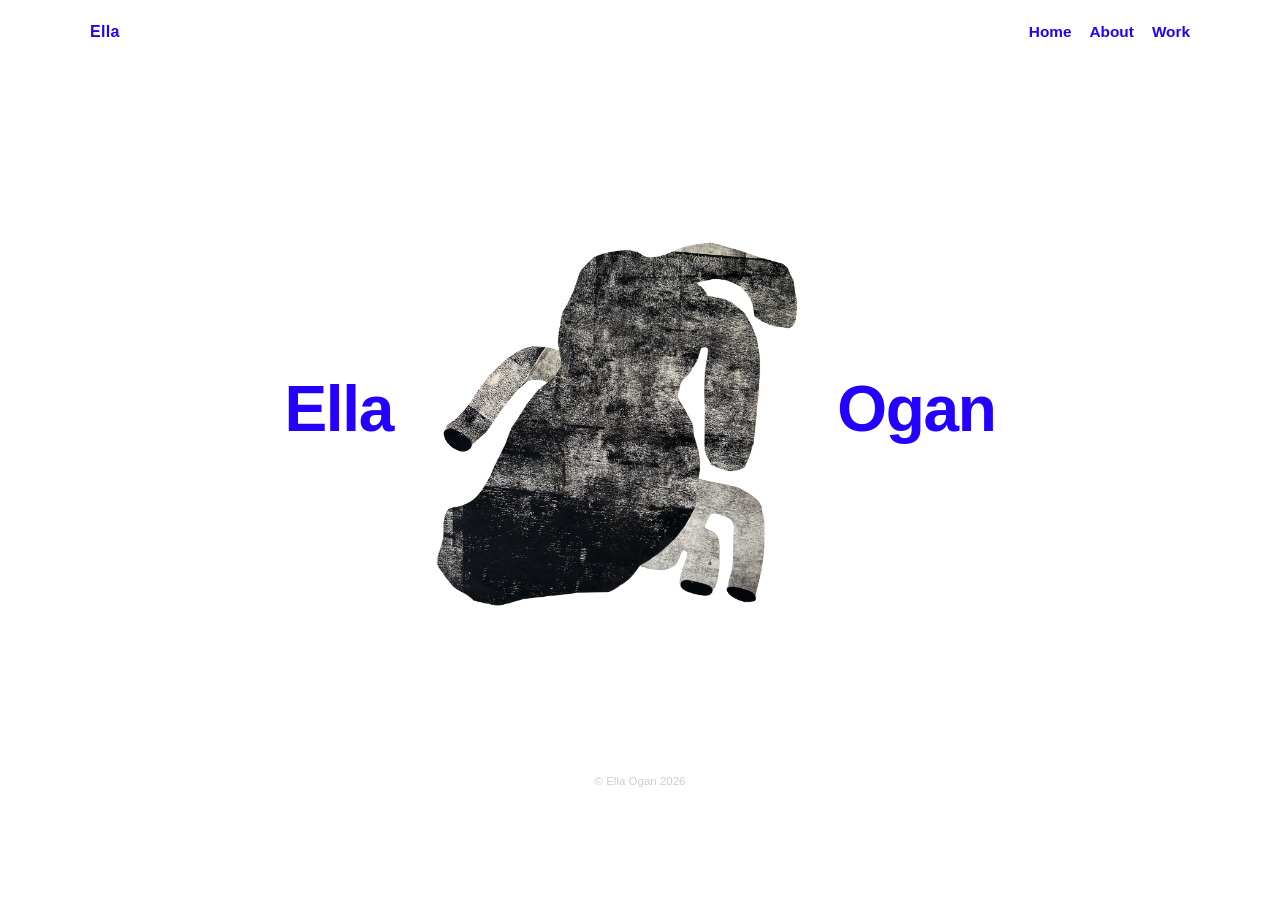
<file: index.html>
<!DOCTYPE html>
<html lang="en">
  <head>
    <meta charset="UTF-8" />
    <meta name="viewport" content="width=device-width, initial-scale=1.0" />
    <title>Home | Ella</title>
    <link rel="stylesheet" href="styles.css" />
  </head>
  <body data-page="home">
    <header class="site-header">
      <div class="container nav-wrap">
        <a class="logo" href="index.html">Ella</a>
        <nav class="main-nav">
          <a href="index.html" data-nav="home">Home</a>
          <a href="about.html" data-nav="about">About</a>
          <a href="work.html" data-nav="work">Work</a>
        </nav>
      </div>
    </header>
    <main class="container">
      <section class="intro-card">
        <span class="home-name" id="name-first"></span>
        <a class="home-image-wrap" href="work.html" id="home-image-link">
          <img id="home-image" class="home-image" alt="" />
          <div class="home-image-overlay"></div>
        </a>
        <span class="home-name" id="name-last"></span>
      </section>
    </main>
    <footer class="site-footer">© Ella Ogan</footer>
    <script src="content.js"></script>
    <script src="site.js"></script>
  </body>
</html>
</file>
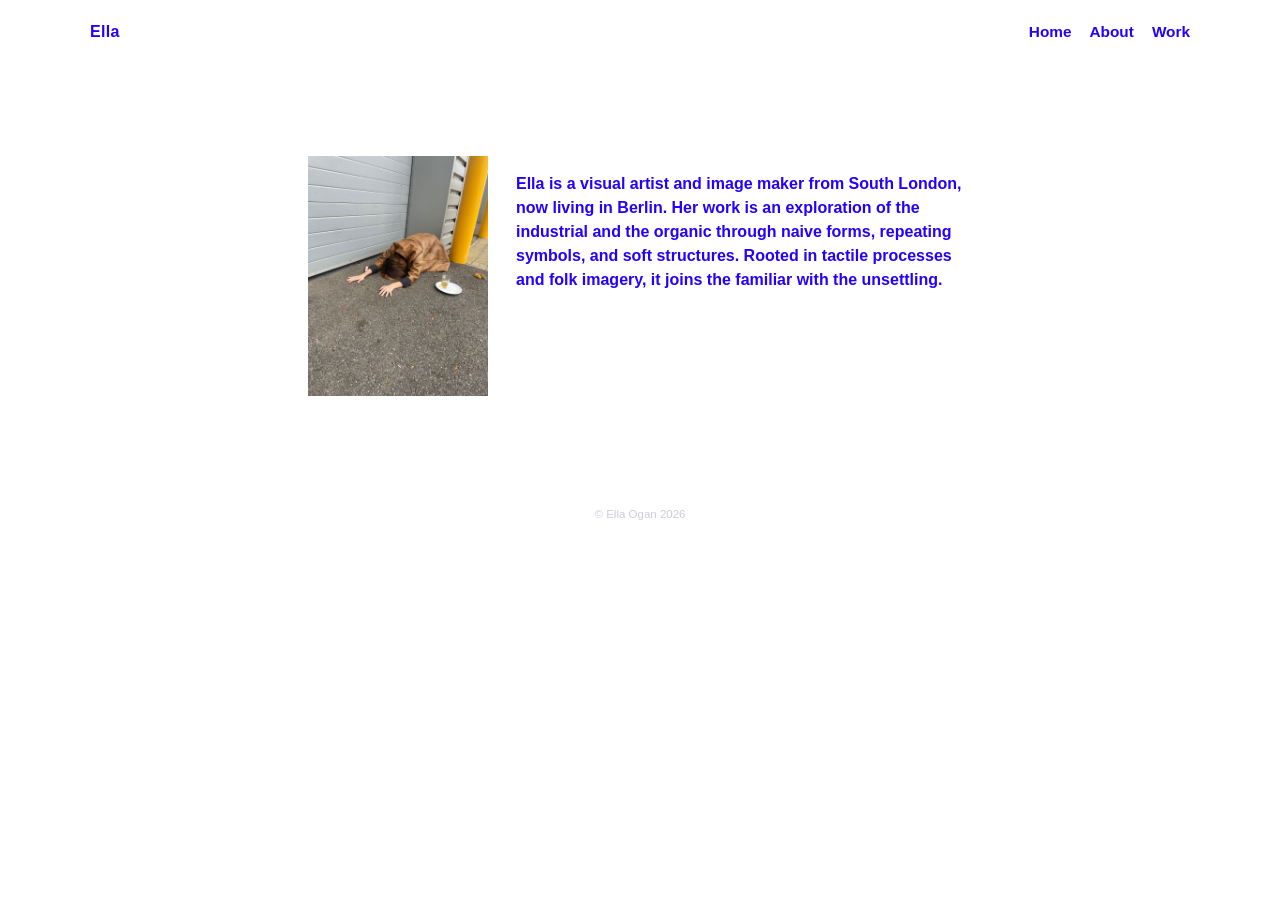
<file: about.html>
<!DOCTYPE html>
<html lang="en">
  <head>
    <meta charset="UTF-8" />
    <meta name="viewport" content="width=device-width, initial-scale=1.0" />
    <title>About | Ella</title>
    <link rel="stylesheet" href="styles.css" />
  </head>
  <body data-page="about">
    <header class="site-header">
      <div class="container nav-wrap">
        <a class="logo" href="index.html">Ella</a>
        <nav class="main-nav">
          <a href="index.html" data-nav="home">Home</a>
          <a href="about.html" data-nav="about">About</a>
          <a href="work.html" data-nav="work">Work</a>
        </nav>
      </div>
    </header>
    <main class="container">
      <section class="about-card">
        <img id="about-image" class="about-image" alt="" />
        <p id="about-text"></p>
      </section>
    </main>
    <footer class="site-footer">© Ella Ogan</footer>
    <script src="content.js"></script>
    <script src="site.js"></script>
  </body>
</html>
</file>
<file: styles.css>
:root {
  --bg: #ffffff;
  --text: #2400ff;
  --muted: #2400ff;
}

* {
  box-sizing: border-box;
}

body {
  margin: 0;
  font-family: Helvetica, Arial, sans-serif;
  font-weight: 700;
  background: var(--bg);
  color: var(--text);
  line-height: 1.5;
}

.container {
  width: min(1100px, 92vw);
  margin: 0 auto;
}

.site-header {
  background: #fff;
  position: sticky;
  top: 0;
}

.nav-wrap {
  min-height: 64px;
  display: flex;
  align-items: center;
  justify-content: space-between;
}

.logo {
  text-decoration: none;
  color: var(--text);
  font-weight: 600;
  letter-spacing: 0.02em;
}

.main-nav {
  display: flex;
  gap: 18px;
}

.main-nav a {
  text-decoration: none;
  color: var(--muted);
  font-size: 0.96rem;
}

.main-nav a.active {
  color: var(--text);
  font-weight: 600;
}

.about-card {
  margin: 64px auto;
  max-width: 720px;
  padding: 28px;
  background: #fff;
}

.intro-card {
  margin: 64px auto;
  max-width: 900px;
  padding: 28px;
  background: #fff;
  display: flex;
  align-items: center;
  justify-content: center;
  gap: 32px;
}

.about-card {
  display: flex;
  align-items: flex-start;
  gap: 28px;
}

.about-image {
  width: 180px;
  flex-shrink: 0;
  display: none;
}

.home-image-wrap {
  position: relative;
  display: inline-block;
  cursor: pointer;
  flex-shrink: 0;
}

.home-image {
  width: min(380px, 55vw);
  display: block;
  background: #fff;
  transition: opacity 0.3s ease;
}

.home-image-overlay {
  position: absolute;
  inset: 0;
  background: #2400ff;
  mix-blend-mode: multiply;
  opacity: 0;
  transition: opacity 0.3s ease;
  pointer-events: none;
}

.home-image-wrap:hover .home-image-overlay {
  opacity: 0.6;
}

.home-name {
  font-family: Helvetica, Arial, sans-serif;
  font-size: clamp(2.4rem, 5vw, 4rem);
  font-weight: 900;
  color: var(--text);
  line-height: 1;
  margin: 0;
  letter-spacing: -0.02em;
}

h1 {
  margin-top: 0;
  font-size: clamp(1.6rem, 2.4vw, 2rem);
  font-weight: 600;
}

/* Fade in on load */
@keyframes fadeIn {
  from { opacity: 0; transform: translateY(12px); }
  to   { opacity: 1; transform: translateY(0); }
}

.intro-card {
  animation: fadeIn 0.8s ease both;
}

.about-card {
  animation: fadeIn 0.8s ease both;
}

.gallery-grid {
  animation: fadeIn 0.8s ease both;
}

.work-title {
  margin-top: 36px;
  margin-bottom: 20px;
}

.gallery-grid {
  display: grid;
  grid-template-columns: repeat(3, 1fr);
  gap: 16px;
  margin-bottom: 40px;
}

.art-card {
  background: #fff;
  overflow: hidden;
}

/* First three images form the featured top row */
.art-card:first-child {
  grid-column: 1 / 2;
  grid-row: 1;
}

.art-card:nth-child(2) {
  grid-column: 2 / 3;
  grid-row: 1;
}

.art-card:nth-child(3) {
  grid-column: 3 / 4;
  grid-row: 1;
}

.art-card img {
  width: 100%;
  height: auto;
  display: block;
  object-fit: contain;
  background: #fff;
  cursor: pointer;
  transition: transform 0.3s ease;
}

.art-card img:hover {
  transform: scale(1.03);
}

/* Baby row - three images side by side at top of work page */
.baby-row {
  display: grid;
  grid-template-columns: repeat(3, 1fr);
  gap: 16px;
  margin-bottom: 24px;
}

.baby-row .art-card {
  background: #fff;
  overflow: hidden;
  min-height: 80px;
}

.baby-row .art-card img {
  width: 100%;
  height: auto;
  display: block;
  object-fit: contain;
}

/* Footer */
.site-footer {
  text-align: center;
  font-size: 0.72rem;
  font-weight: 400;
  color: #ccccdd;
  padding: 18px 0 28px;
}

/* Lightbox */
.lightbox {
  display: none;
  position: fixed;
  inset: 0;
  background: rgba(0,0,0,0.85);
  z-index: 1000;
  align-items: center;
  justify-content: center;
}

.lightbox.open {
  display: flex;
}

.lightbox img {
  max-width: 90vw;
  max-height: 90vh;
  object-fit: contain;
  display: block;
}

.lightbox-close {
  position: fixed;
  top: 20px;
  right: 28px;
  font-size: 2rem;
  color: #fff;
  cursor: pointer;
  background: none;
  border: none;
  line-height: 1;
}

/* ── Mobile ── */
@media (max-width: 600px) {

  /* Stack home layout vertically */
  .intro-card {
    flex-direction: column;
    align-items: center;
    gap: 20px;
    margin: 32px auto;
    padding: 16px;
  }

  /* Image full width on mobile */
  .home-image {
    width: min(320px, 88vw);
  }

  /* Name words sit below image, side by side */
  .home-name {
    font-size: clamp(2rem, 12vw, 3rem);
  }

  /* Reorder: image on top, then names side by side below */
  .home-image-wrap {
    order: -1;
  }

  /* About page stacks vertically */
  .about-card {
    flex-direction: column;
    margin: 32px auto;
    padding: 16px;
    gap: 16px;
  }

  .about-image {
    width: 100%;
    max-width: 280px;
  }

  .gallery-grid {
    grid-template-columns: repeat(2, 1fr);
    gap: 8px;
  }

  .baby-row {
    grid-template-columns: repeat(1, 1fr);
    gap: 8px;
    margin-bottom: 16px;
  }

  /* Reset desktop grid-column/row positioning so featured cards
     flow normally in the 2-column mobile grid */
  .gallery-grid .art-card:first-child,
  .gallery-grid .art-card:nth-child(2),
  .gallery-grid .art-card:nth-child(3) {
    grid-column: auto;
    grid-row: auto;
  }

  .art-card {
    margin-bottom: 0;
  }

  /* Tighten up header */
  .nav-wrap {
    min-height: 52px;
  }

  /* Work title spacing */
  .work-title {
    margin-top: 24px;
  }
}
</file>
